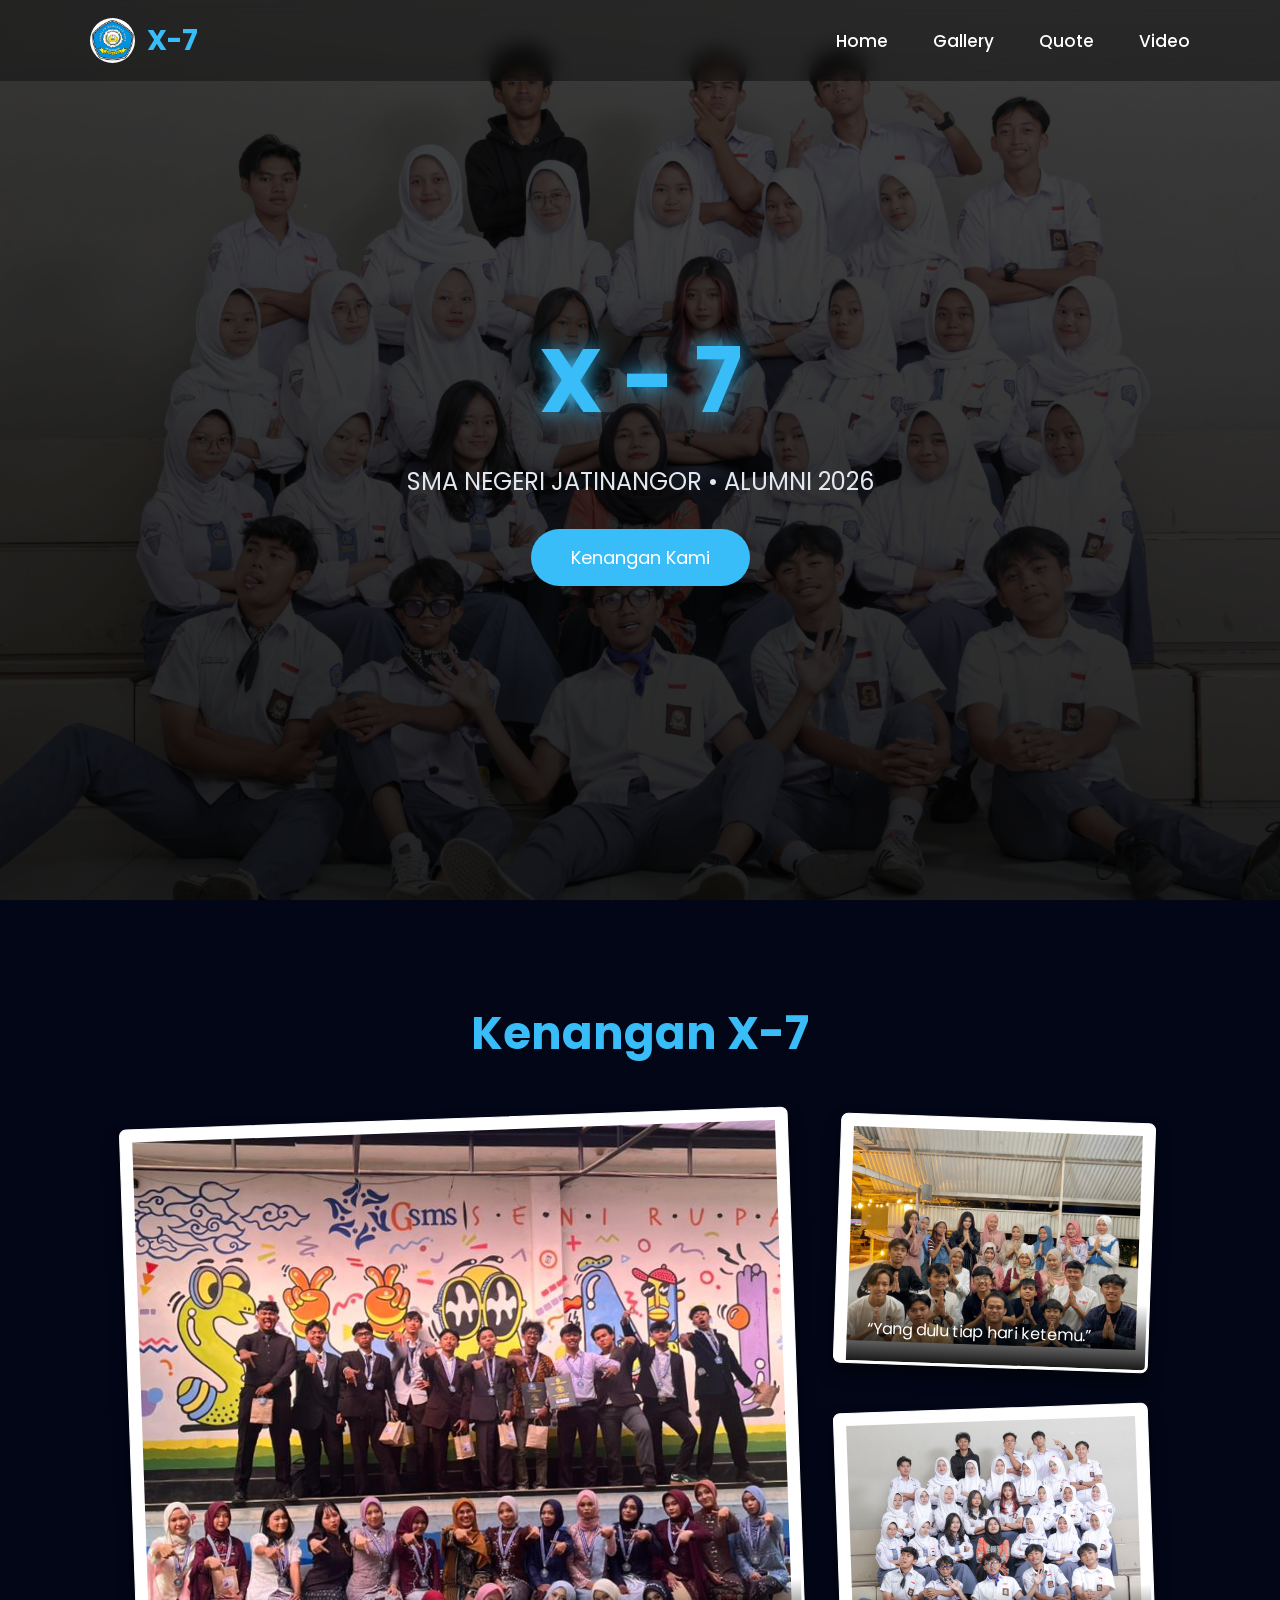
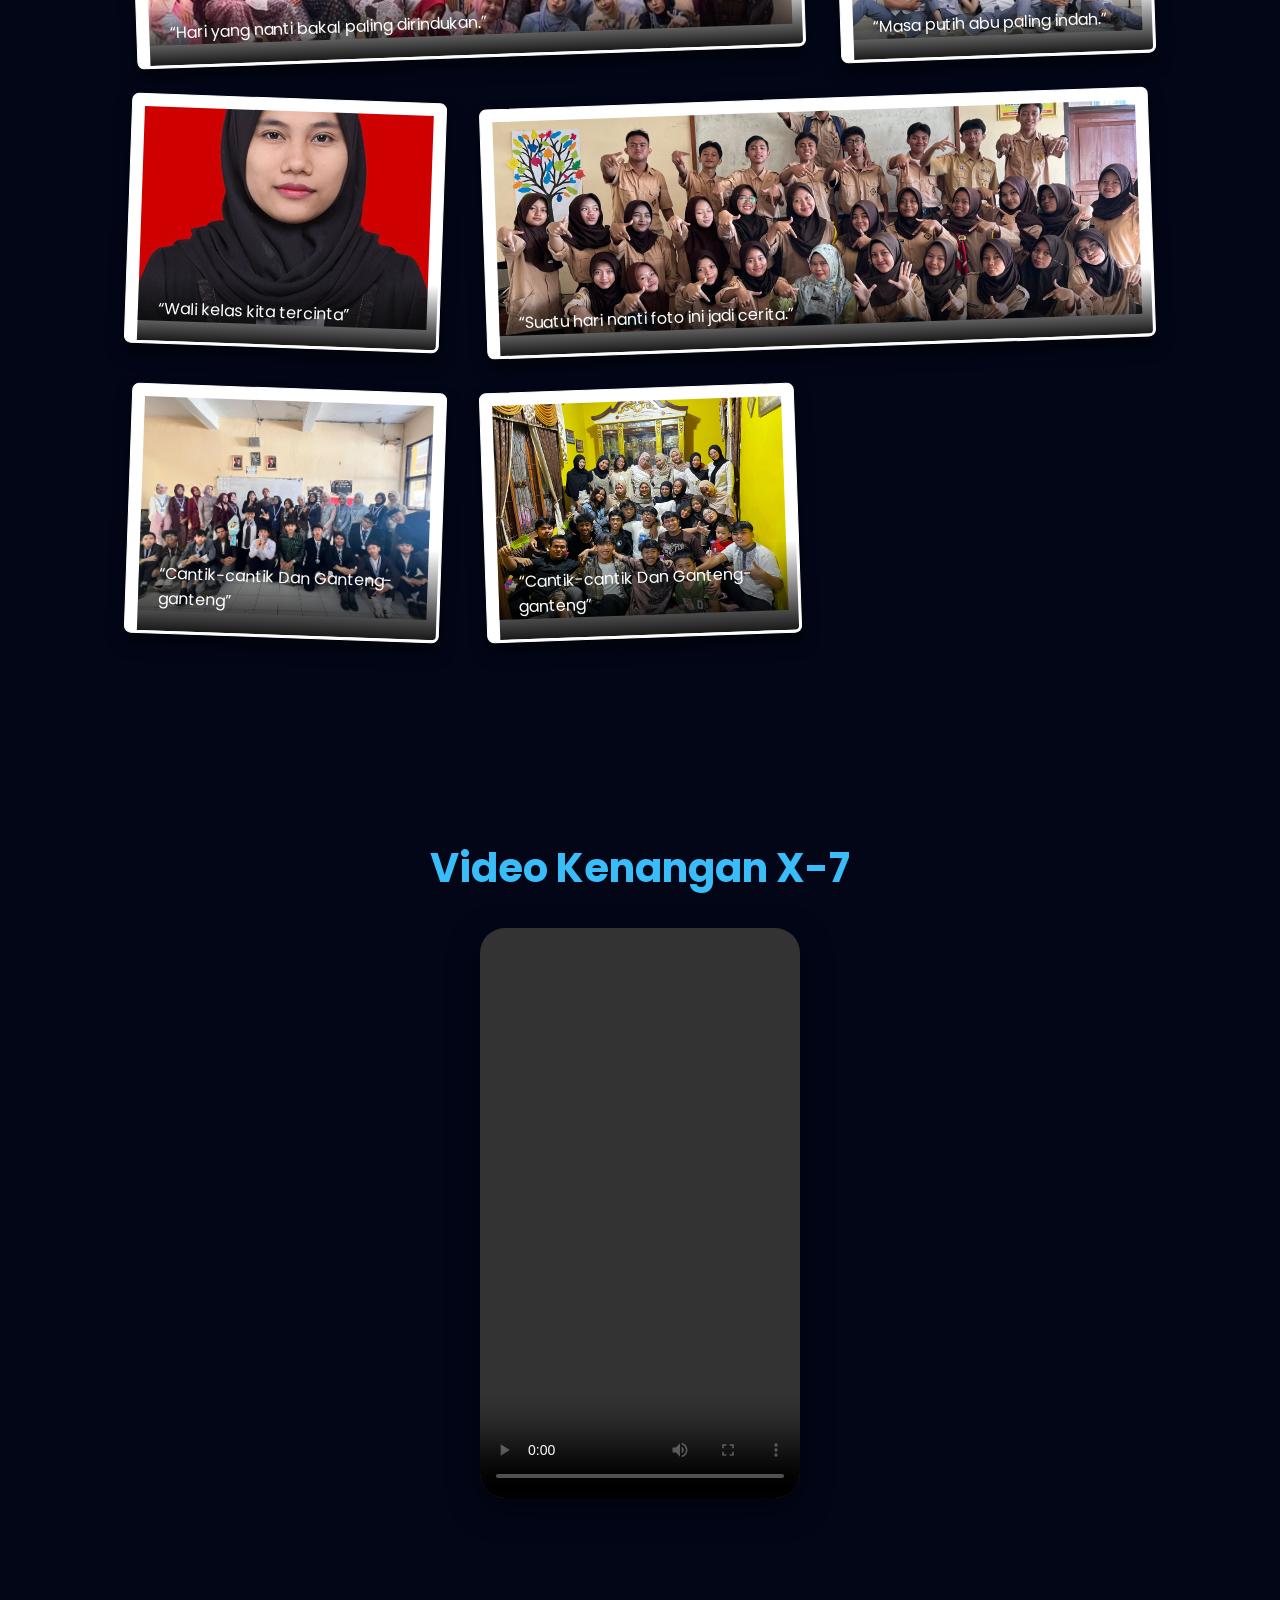
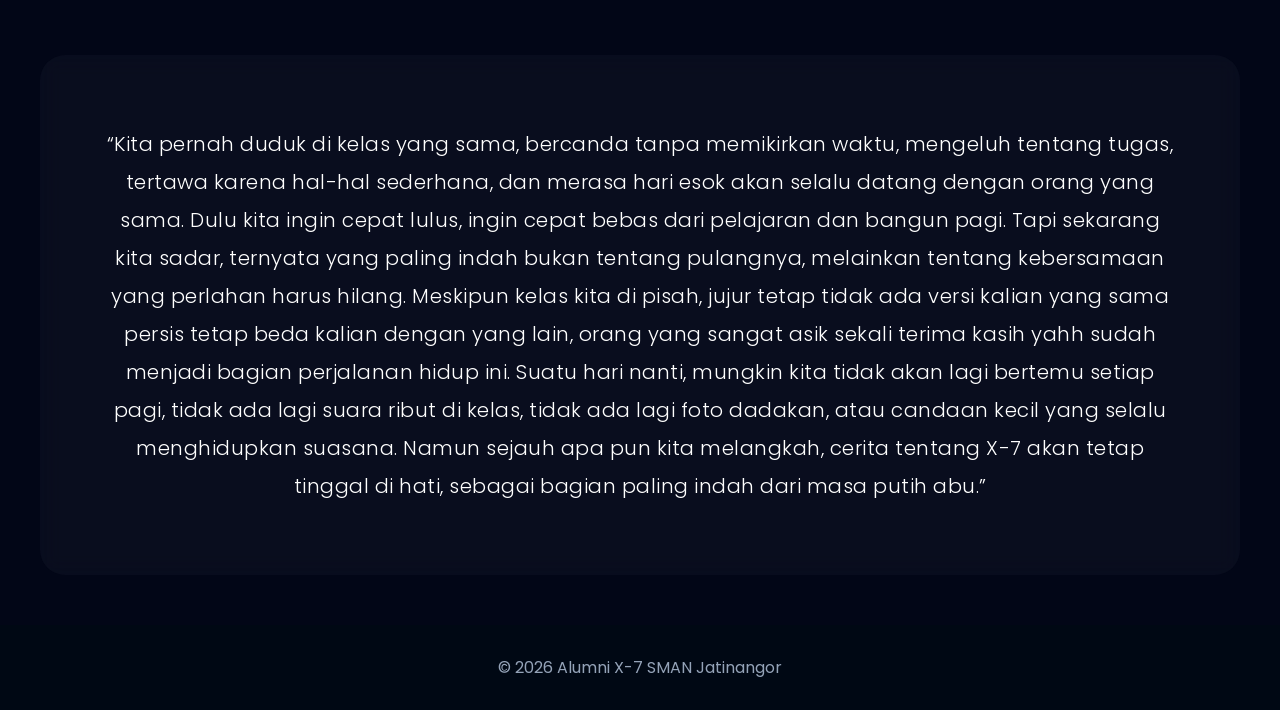
<file: index.html>
<!DOCTYPE html>
<html lang="id">

<head>
    <meta charset="UTF-8">
    <meta name="viewport" content="width=device-width, initial-scale=1.0">
    <title>X-7 Alumni 2026</title>

    <link rel="stylesheet" href="style.css">

    <link rel="preconnect" href="https://fonts.googleapis.com">
    <link href="https://fonts.googleapis.com/css2?family=Poppins:wght@300;400;600;700&display=swap" rel="stylesheet">
</head>

<body>
<div class="stars"></div>
<!--opening-->
<div class="loader">

    <h1>X-7 WELL BE STARR</h1>
</div>
<!-- OPENING -->

<div class="opening">

    <h1>X - 7</h1>
    <h1>WELL BE STAR</h1>

    <p>
        2023 • 2026
    </p>

</div>


<!--foto album-->
<section class="hero" id="home">
    <nav class="navbar">
    
        <div class="logo-nav">
        
            <img src="./img/8foto.jpeg" class="logo-sekolah">
        
            <span>X-7</span>
        
        </div>
    
            <ul>
            
                <li><a href="#home">Home</a></li>
            
                <li><a href="#gallery">Gallery</a></li>
            
                <li><a href="#quote">Quote</a></li>
            
                <li><a href="#video">Video</a></li>
            
            </ul>
    
    </nav>

        <div class="overlay"></div>

        <div class="hero-content">
        
            <h1>X - 7</h1>
        
            <p>
                SMA NEGERI JATINANGOR • ALUMNI 2026
            </p>

            <button onclick="showPopup()">
                Kenangan Kami
            </button>

        </div>

    </section>

    <!-- FOTO -->

    <section class="gallery-section" id="gallery">
    
        <h2>Kenangan X-7</h2>
    
        <div class="gallery">

            <div class="card big">
                <img src="./img/2foto.jpeg">

                <div class="text">
                    “Hari yang nanti bakal paling dirindukan.”
                </div>
            </div>

            <div class="card">
                <img src="./img/3foto.jpeg">

                <div class="text">
                    “Yang dulu tiap hari ketemu.”
                </div>
            </div>

            <div class="card">
                <img src="./img/4foto.jpeg">

                <div class="text">
                    “Masa putih abu paling indah.”
                </div>
            </div>
            <div class="card">
                <img src="./img/9foto.jpeg">
            
                <div class="text">
                    “Wali kelas kita tercinta”
                </div>
            </div>

            <div class="card wide">
                <img src="./img/6foto.jpeg">

                <div class="text">
                    “Suatu hari nanti foto ini jadi cerita.”
                </div>
            </div>

           

            <div class="card">
                <img src="./img/10foto.jpeg">
            
                <div class="text">
                    “Cantik-cantik Dan Ganteng-ganteng”
                </div>
            </div>

            <div class="card">
                <img src="./img/11foto.jpeg">
            
                <div class="text">
                    “Cantik-cantik Dan Ganteng-ganteng”
                </div>
            </div>

        </div>
        

       

    </section>

    

<section class="video-section" id="video">
    
        <h2>Video Kenangan X-7</h2>
    
        <video class="video-portrait" controls>
    
            <source src="./clip/video.mp4" type="video/mp4">
    
        </video>
    
    </section>


    <!-- QUOTE -->

    <section class="quote" id="quote">
    
        <p>
    
            “Kita pernah duduk di kelas yang sama,
            bercanda tanpa memikirkan waktu,
            mengeluh tentang tugas,
            tertawa karena hal-hal sederhana,
            dan merasa hari esok akan selalu datang dengan orang yang sama.
    
            Dulu kita ingin cepat lulus,
            ingin cepat bebas dari pelajaran dan bangun pagi.
            Tapi sekarang kita sadar,
            ternyata yang paling indah bukan tentang pulangnya,
            melainkan tentang kebersamaan yang perlahan harus hilang.
    
            Meskipun kelas kita di pisah,
            jujur tetap tidak ada versi kalian yang sama persis
            tetap beda kalian dengan yang lain, orang yang sangat asik sekali
            terima kasih yahh sudah menjadi bagian perjalanan hidup ini.
    
            Suatu hari nanti,
            mungkin kita tidak akan lagi bertemu setiap pagi,
            tidak ada lagi suara ribut di kelas,
            tidak ada lagi foto dadakan,
            atau candaan kecil yang selalu menghidupkan suasana.
    
            Namun sejauh apa pun kita melangkah,
            cerita tentang X-7 akan tetap tinggal di hati,
            sebagai bagian paling indah dari masa putih abu.”
    
        </p>
    
    </section>

    <!-- FOOTER -->

    <footer>
        © 2026 Alumni X-7 SMAN Jatinangor
    </footer>

    <!-- MUSIC -->


    <script src="config.js"></script>

</body>

</html>
</file>
<file: style.css>
* {
    margin: 0;
    padding: 0;
    box-sizing: border-box;
    font-family: 'Poppins', sans-serif;
}

body {
    background: #020617;
    color: white;
    overflow-x: hidden;
}

/* HERO */

.hero {
    height: 100vh;
    background:
        linear-gradient(rgba(0, 0, 0, .6), rgba(0, 0, 0, .8)),
        url('./img/4foto.jpeg');

    background-size: cover;
    background-position: center 0%;
    display: flex;
    justify-content: center;
    align-items: center;
    text-align: center;
    position: relative;
    pointer-events: none;
}

.overlay {
    position: absolute;
    width: 100%;
    height: 100%;
    background: rgba(0, 0, 0, .3);
}

.hero-content {
    position: relative;
    z-index: 2;
    width: 100%;
    padding: 0 20px;
    box-sizing: border-box;
}

.hero-content h1 {
    font-size: 90px;
    color: #38bdf8;
    text-shadow: 0 0 20px #38bdf8;
}

.hero-content p {
    margin-top: 15px;
    font-size: 24px;
    color: #e2e8f0;
}

.hero-content button {
    margin-top: 30px;
    padding: 15px 40px;
    border: none;
    border-radius: 50px;
    background: #38bdf8;
    color: white;
    font-size: 18px;
    cursor: pointer;
    transition: .3s;
}

.hero-content button:hover {
    transform: scale(1.05);
    background: #0ea5e9;
}

/* SECTION */

.gallery-section {
    padding: 100px 10%;
}

.gallery-section h2 {
    text-align: center;
    font-size: 45px;
    margin-bottom: 50px;
    color: #38bdf8;
}

/* GALLERY */

.gallery {
    display: grid;
    grid-template-columns: repeat(auto-fit, minmax(250px, 1fr));
    grid-auto-rows: 250px;
    gap: 40px;
}

/* CARD */

.card {
    position: relative;
    overflow: hidden;
    border-radius: 15px;
    box-shadow: 0 10px 15px rgba(0, 0, 0, .5);
}

.card img {
    width: 100%;
    height: 100%;
    object-fit: cover;
    transition: .5s;
}

/* SAAT CURSOR KE FOTO */

.card:hover img {
    transform: scale(1.02);
    filter: grayscale(100%);
}

/* TEXT */

.text {
    position: absolute;
    bottom: 0;
    width: 100%;
    padding: 20px;
    background: linear-gradient(transparent, rgba(0, 0, 0, .9));
    font-size: 16px;
}

/* SIZE */

.big {
    grid-column: span 2;
    grid-row: span 2;
}

.wide {
    grid-column: span 2;
  
}

/* QUOTE */

.quote {
    padding: 100px 10%;
    text-align: center;
}

.quote p {
    font-size: 30px;
    line-height: 1.8;
    color: #cbd5e1;
}

/* FOOTER */

footer {
    background: #000814;
    text-align: center;
    padding: 30px;
    color: #94a3b8;
}

/* RESPONSIVE */

@media(max-width:768px) {

    .hero-content h1 {
        font-size: 40px;
    }

    .hero-content p {
        font-size: 16px;
    }

    .big {
        grid-column: span 1;
        grid-row: span 1;
    }

    .wide {
        grid-column: span 1;
    }

}
.video-section {
    padding: 100px 10%;
    text-align: center;
}

.video-section h2 {
    margin-bottom: 30px;
    font-size: 40px;
    color: #38bdf8;
}

/* VIDEO 9:16 */

.video-portrait {
    width: 320px;
    height: 570px;

    object-fit: cover;

    border-radius: 25px;

    box-shadow: 0 10px 30px rgba(0, 0, 0, .5);

    cursor: pointer;
}

/* RESPONSIVE HP */

@media(max-width:768px) {

    .video-portrait {

        width: auto;
        height: auto;

    }

}
.quote {
    padding: 120px 5%;
    text-align: center;
}

.quote p {
    width: 100%;
    font-size: 26px;
    line-height: 2;
    color: #e2e8f0;
    font-weight: 300;
}
/* NAVBAR */

.navbar {
    position: fixed;
    top: 0;
    left: 0;
    width: 100%;

    padding: 20px 8%;

    display: flex;
    justify-content: space-between;
    align-items: center;

    background: rgba(0, 0, 0, .3);

    backdrop-filter: blur(10px);

    z-index: 999;
}

/* NAVBAR */

.navbar {
    position: fixed;
    top: 0;
    left: 0;
    width: 100%;

    padding: 18px 7%;

    display: flex;
    justify-content: space-between;
    align-items: center;

    background: rgba(0, 0, 0, .35);

    backdrop-filter: blur(10px);

    z-index: 999;
}

/* LOGO */

.logo-nav {
    display: flex;
    align-items: center;

    gap: 12px;

    color: #38bdf8;

    font-size: 28px;
    font-weight: 700;
}


.logo-sekolah {
    width: 45px;
    height: 45px;

    border-radius: 50%;

    object-fit: cover;

    display: block;
}

/* MENU */

.navbar ul {
    display: flex;
    align-items: center;
    gap: 45px;

    list-style: none;
    /* HILANGKAN TITIK */

    margin: 0;
    padding: 0;
}

.navbar ul li {
    list-style: none;
}

.navbar a {
    text-decoration: none;
    color: white;
    font-size: 17px;
    font-weight: 500;

    transition: .3s;
}

.navbar a:hover {
    color: #38bdf8;
}
.typing {
    overflow: hidden;
    white-space: nowrap;
    border-right: 3px solid white;

    width: 0;

    animation:
        typing 5s steps(40, end) forwards,
        blink .8s infinite;
}
.body {
    cursor: url('cursor.png'), auto;
}
.stars {
    position: fixed;
    top: 0;
    left: 0;

    width: 100%;
    height: 100%;

    z-index: -1;

    background:
        radial-gradient(white 1px, transparent 1px),
        radial-gradient(white 1px, transparent 1px);

    background-size: 50px 50px, 100px 100px;

    background-position: 0 0, 50px 50px;

    opacity: .35;

    animation: starsMove 80s linear infinite;
}

.hidden {
    opacity: 0;
    transform: translateY(50px);
    transition: 1s;
}

.show {
    opacity: 1;
    transform: translateY(0);
}

@keyframes starsMove {

    from {
        background-position:
            0 0,
            50px 50px;
    }

    to {
        background-position:
            0 1000px,
            50px 1050px;
    }

}

@keyframes move {
    from {
        background-position: 0 0;
    }

    to {
        background-position: 10000px 5000px;
    }
}

@keyframes typing {
    from {
        width: 0
    }

    to {
        width: 100%
    }
}

@keyframes blink {
    50% {
        border-color: transparent;
    }
}

.loader {
    position: fixed;
    top: 0;
    left: 0;

    width: 100%;
    height: 100%;

    background: #000814;

    display: flex;
    justify-content: center;
    align-items: center;

    z-index: 99999;

    animation: fadeOut 3s forwards;
}

.loader h1 {
    color: #38bdf8;
    font-size: 60px;
}

@keyframes fadeOut {

    0% {
        opacity: 1;
    }

    80% {
        opacity: 1;
    }

    100% {
        opacity: 0;
        visibility: hidden;
    }

}
.card {
    background: white;
    padding: 10px 10px 20px;
    border-radius: 7px;
    border-style: double;

    transform: rotate(-2deg);
}

.card:nth-child(even) {
    transform: rotate(2deg);
}
.card:hover {
    transform: scale(1.03);
    filter: brightness(1.1);
}



/* ANIMASI */

@keyframes fadeQuote {

    from {
        opacity: 0;
        transform: translateY(40px);
    }

    to {
        opacity: 1;
        transform: translateY(0);
    }

}
/* QUOTE */

.quote {

    padding: 70px 5%;

    background: rgba(255, 255, 255, .03);

    backdrop-filter: blur(10px);

    border-radius: 25px;

    margin: 50px auto;

    max-width: 1200px;
}

/* TEKS */

.quote p {

    font-size: 20px;

    line-height: 1.9;

    color: #ffffff;

    font-weight: 300;

    letter-spacing: .5px;

    text-align: center;
}

/* OPENING */

.opening {

    position: fixed;

    top: 0;
    left: 0;

    width: 100%;
    height: 100%;

    background: #000814;

    display: flex;

    justify-content: center;
    align-items: center;

    flex-direction: column;

    z-index: 999999;

    animation: openingFade 4s forwards;
    background:
            linear-gradient(rgba(0, 0, 0, .8), rgba(0, 0, 0, .9)),
            url('https://images.unsplash.com/photo-1534796636912-3b95b3ab5986?q=80&w=1400&auto=format&fit=crop');
    
        background-size: cover;
        background-position: center;
}
.opening::before {

    content: "";

    position: absolute;

    width: 300px;
    height: 300px;

    background: #38bdf8;

    filter: blur(150px);

    opacity: .3;

    border-radius: 50%;
}




/* JUDUL */

.opening h1 {

    font-size: 100px;

    color: #38bdf8;

    letter-spacing: 10px;

    text-shadow:
        0 0 20px #38bdf8,
        0 0 40px #38bdf8;

    animation: zoomText 3s ease;
}

/* TAHUN */

.opening p {

    margin-top: 20px;

    font-size: 28px;

    color: white;

    letter-spacing: 5px;

    opacity: .8;
}

/* ANIMASI */

@keyframes openingFade {

    0% {
        opacity: 1;
    }

    80% {
        opacity: 1;
    }

    100% {
        opacity: 0;
        visibility: hidden;
    }

}

@keyframes zoomText {

    from {
        transform: scale(.5);
        opacity: 0;
    }

    to {
        transform: scale(1);
        opacity: 1;
    }

}






@media(max-width:768px) {

    /* HERO */

    .hero-content h1 {
        font-size: 55px;
    }

    .hero-content p {
        font-size: 16px;
        line-height: 1.6;
        padding: 0 10px;
    }

    .hero-content button {
        padding: 12px 30px;
        font-size: 16px;
    }

    /* GALLERY */

    .gallery {
        grid-template-columns: 1fr;
    }

    .big {
        grid-column: span 1;
        grid-row: span 1;
    }

    .wide {
        grid-column: span 1;
    }

    .card {
        height: 300px;
    }

    /* QUOTE */

    .quote {
        padding: 80px 7%;
    }

    .quote p {
        font-size: 18px;
        line-height: 2;
        text-align: center;
    }

    /* VIDEO */

    .video-portrait {
        width: 100%;
        height: auto;
    }

    /* LOGO */

    .logo {
        width: 90px;
    }

}
</file>
